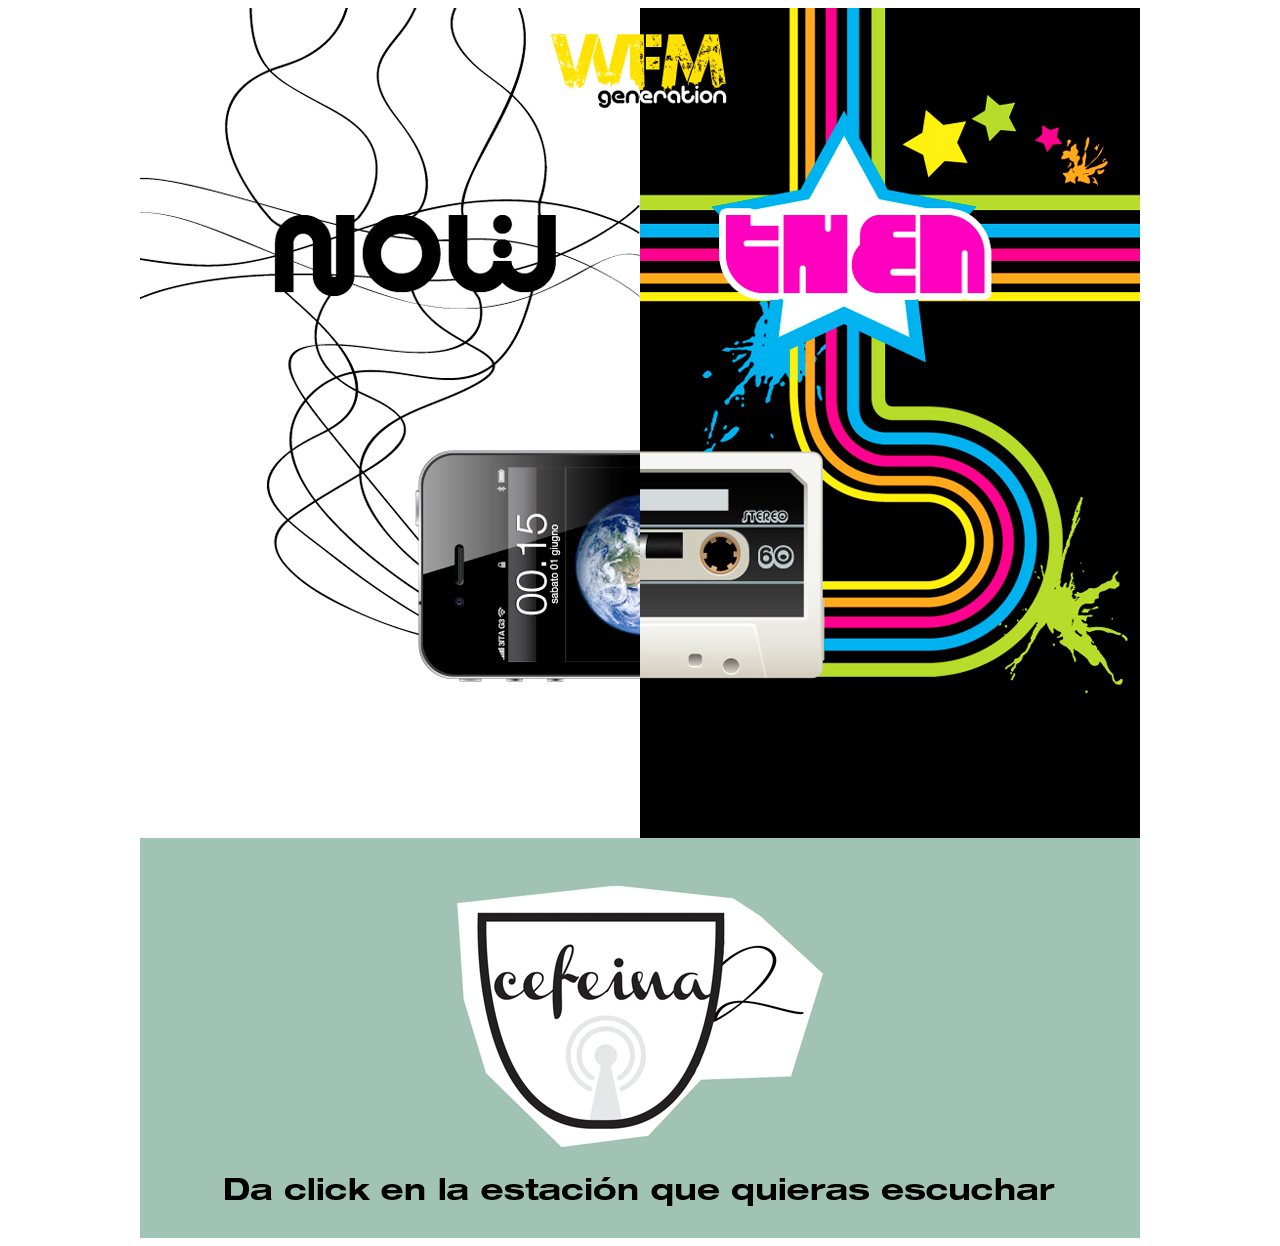
<file: dsk/index.html>
<!DOCTYPE html PUBLIC "-//W3C//DTD XHTML 1.0 Transitional//EN" "http://www.w3.org/TR/xhtml1/DTD/xhtml1-transitional.dtd">
<html xmlns="http://www.w3.org/1999/xhtml">
<head>
<meta http-equiv="Content-Type" content="text/html; charset=utf-8" />
<title>WFM</title>
<script type="text/javascript" src="https://ajax.googleapis.com/ajax/libs/jquery/1.7.2/jquery.js"></script>

<script src="js.js" type="text/javascript"></script>

<LINK REL=StyleSheet HREF="styles.css" TYPE="text/css">
</head>

<body>

<div class="bg">

	<div class="btn1">
    </div>

</div>




</body>
</html>
</file>
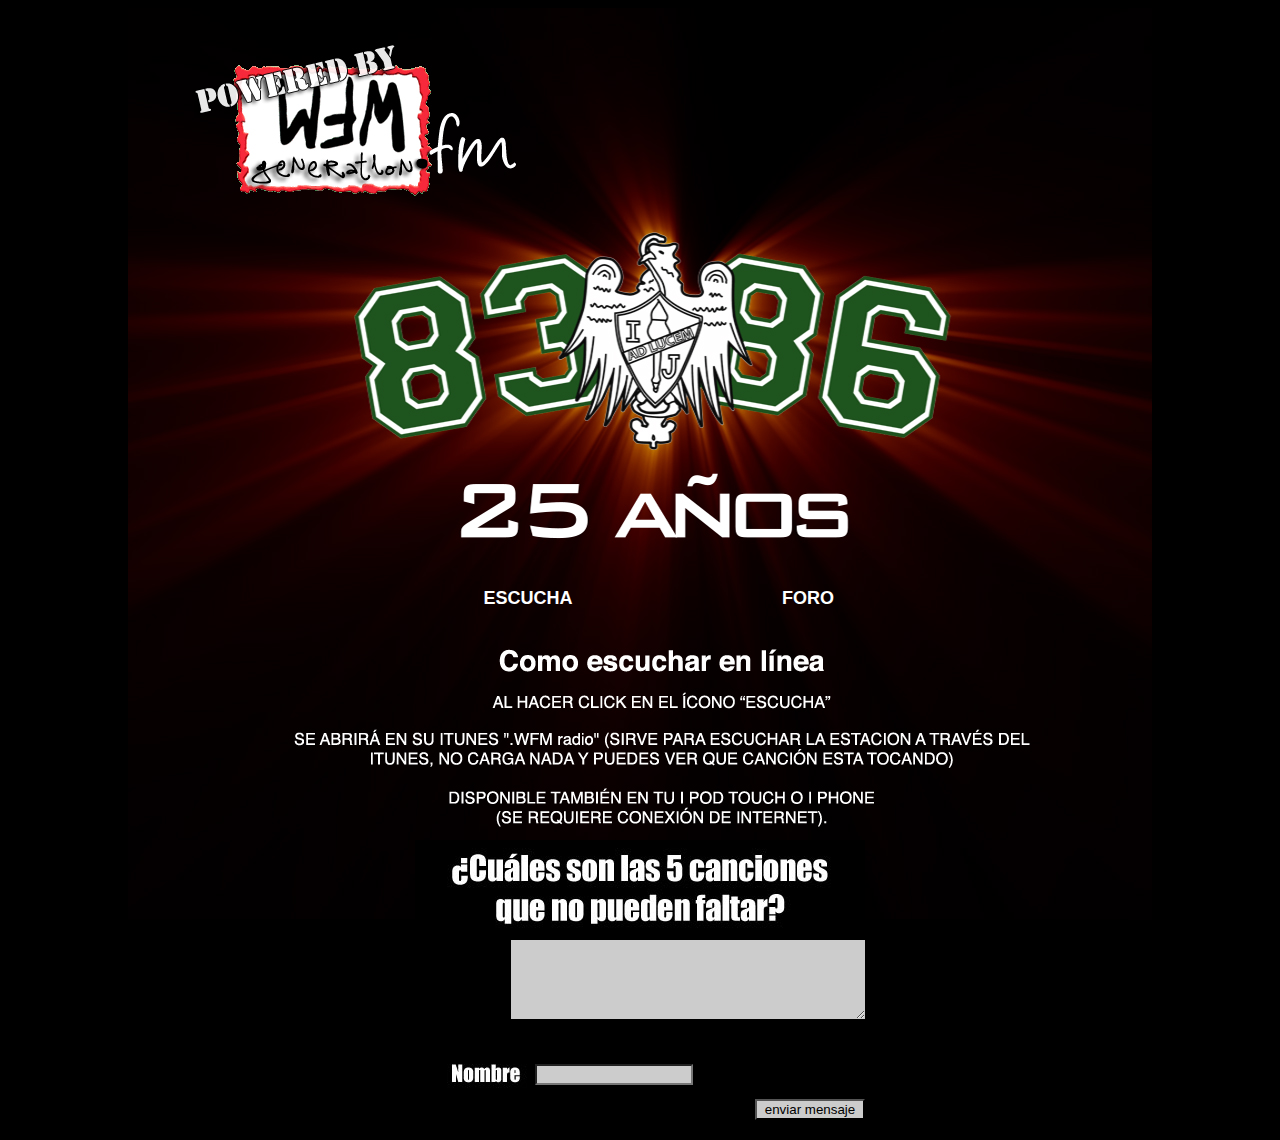
<file: dsk/bk/index.html>
<!DOCTYPE html PUBLIC "-//W3C//DTD XHTML 1.0 Transitional//EN" "http://www.w3.org/TR/xhtml1/DTD/xhtml1-transitional.dtd">
<html xmlns="http://www.w3.org/1999/xhtml">
<head>
<meta http-equiv="Content-Type" content="text/html; charset=utf-8" />
<title>WFM</title>

<style type="text/css">

a:link
{
	color:white;
	text-decoration:none;
}
a:hover
{
	/*text-decoration:underline;*/
	border:solid 2px white;
}
a:active
{
	font-size:14px;
	/*text-decoration:underline;*/
}
a:visited
{
	color:white;
	text-decoration:none;
}

</style>

<script type="text/javascript">

function clicked()
{

	//window.open('http://radio.wfm.fm:8000/listen.pls','newWin','width=100,height=100, resizable=no, scrollbars=no, toolbar=no, location=no, directories=no');
	window.open('http://187.162.37.199:8000/listen.pls','newWin','width=100,height=100, resizable=no, scrollbars=no, toolbar=no, location=no, directories=no');
}

</script>

</head>

<body bgcolor="#000000">

<div style="margin:0 auto; width:1024px; height:912px; background:url(wfm.jpg); font-family:'Lucida Sans Unicode', 'Lucida Grande', sans-serif; font-weight:bold; font-size:18px;">



    <div style="position:absolute; margin:580px 0px 0px 350px; width:100px; height:20px; text-align:center;" onclick="clicked()">
    	<a href="#">ESCUCHA</a>
    </div>
    
    
    <div style="position:absolute; margin:580px 0px 0px 630px; width:100px; height:20px; text-align:center;">
    	<a href="http://wfmjuventus.blogspot.com/" target="_blank">FORO</a>
    </div>



</div>




<div style="width:450px; height:300px; background: url(form.jpg); position:relative; margin:-80px auto; z-index:0;">
        
        
                  <!--Forma-->
          
              <!--contactForm-->
              <div style="margin:90px 0px 0px 0px; position:absolute;">
                  <form method="post" action="mail.php" name="forma">
                  <textarea cols="30" rows="5" style="background-color:#CCC; margin:10px 0px 0px 0px; border:0px; float:right; width:350px;" wrap="soft"  name="txtA">
        
                    </textarea>
                    <input type="text" value="" style="width:150px; background:#CCC; margin:45px 0px 0px 120px;" id="name" name="name" />
                    
                        <input type="submit" class="submit" value="enviar mensaje" style="margin:80px 0px 0px 0px; right:0px; float:right; width:110px; background-color:#CCC;" />
           
                  </form>
              
              </div>
       
          
          <!--/Forma-->
        
        
        </div>


</body>
</html>
</file>
<file: dsk/styles.css>
@charset "utf-8";
/* CSS Document */

.bg
{
	width:1000px;
	height:1230px;
	margin:0 auto;
	background:url(bg.jpg);
}

.btn1
{
	width:300px;
	height:300px;
	position:absolute;
	cursor:pointer;
	margin:850px 0px 0px 360px;
}
</file>
